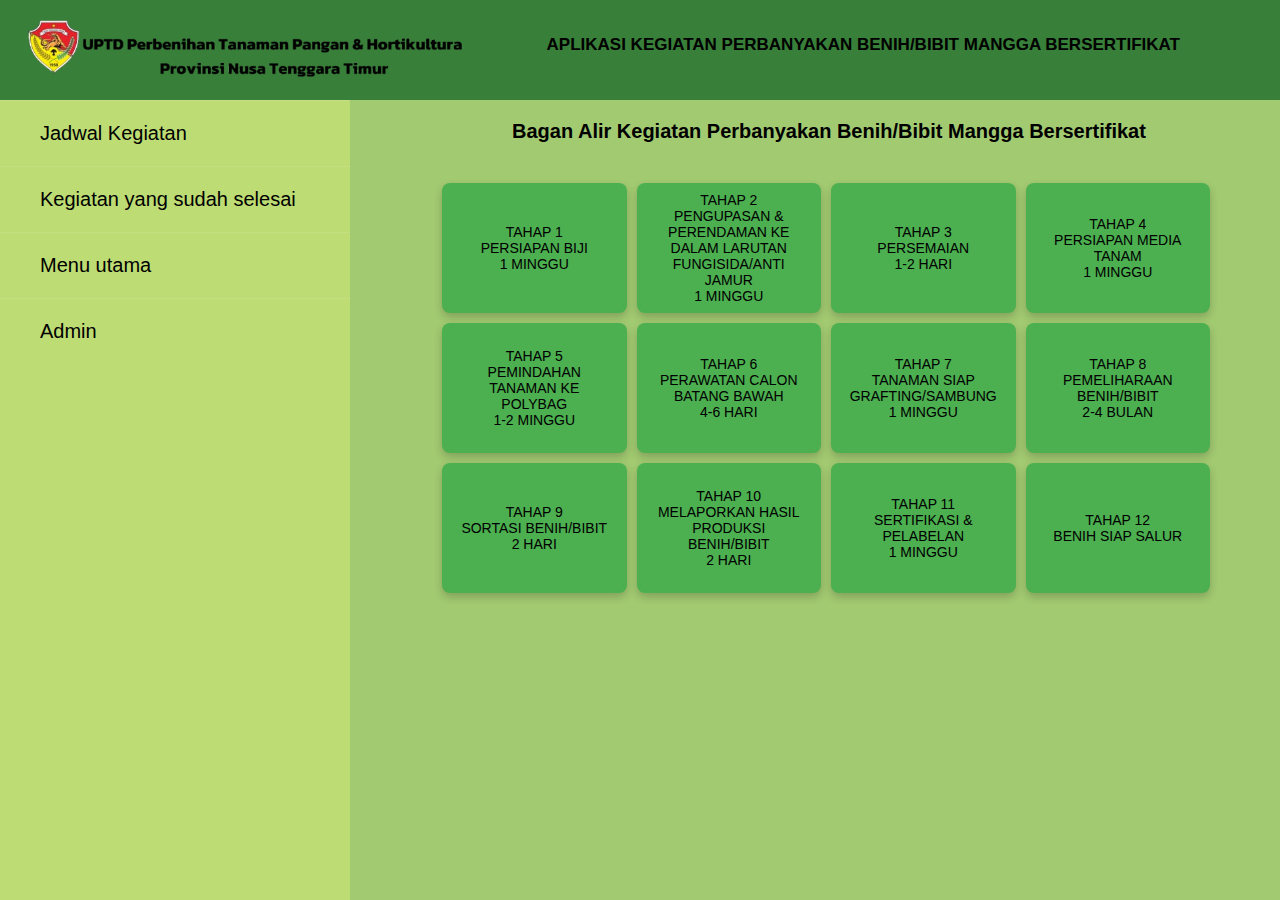
<file: index.html>
<!DOCTYPE html>
<html lang="en">

<head>
    <meta charset="UTF-8">
    <meta name="viewport" content="width=device-width, initial-scale=1.0">
    <title>penjadwalan kegiatan</title>
    <link rel="stylesheet" href="style.css">
</head>

<body>
    <div class="container">
        <header><img src="logoo.png" alt=""></header>
        <h2>APLIKASI KEGIATAN PERBANYAKAN BENIH/BIBIT MANGGA BERSERTIFIKAT</h2>
    </div>
    <div class="sidebar">
        <ul>
            <li><a href="kegiatan.php">Jadwal Kegiatan</a></li>
            <li><a href="kegiatan_selesai.php">Kegiatan yang sudah selesai</a></li>
            <li><a href="utama.html">Menu utama</a></li>
            <li><a href="login.html">Admin</a></li>

        </ul>
    </div>
    <h3>Bagan Alir Kegiatan Perbanyakan Benih/Bibit Mangga Bersertifikat</h2>
        <div class="container2">
            <div class="box">Tahap 1<br>Persiapan Biji<br>1 Minggu</div>
            <div class="box">Tahap 2<br>Pengupasan & Perendaman Ke Dalam Larutan Fungisida/Anti Jamur<br>1 Minggu </div>
            <div class="box">Tahap 3<br>Persemaian<br>1-2 Hari</div>
            <div class="box">Tahap 4<br>Persiapan Media Tanam<br>1 Minggu</div>

            <div class="box">Tahap 5<br>Pemindahan Tanaman Ke Polybag<br>1-2 Minggu</div>
            <div class="box">Tahap 6<br>Perawatan Calon Batang Bawah<br>4-6 Hari</div>
            <div class="box">Tahap 7<br>Tanaman Siap Grafting/Sambung<br>1 Minggu</div>
            <div class="box">Tahap 8<br>Pemeliharaan Benih/Bibit<br>2-4 Bulan</div>

            <div class="box">Tahap 9<br>Sortasi Benih/Bibit<br>2 Hari</div>
            <div class="box">Tahap 10<br>Melaporkan Hasil Produksi Benih/Bibit<br>2 Hari</div>
            <div class="box">Tahap 11<br>Sertifikasi & Pelabelan<br>1 Minggu</div>
            <div class="box">Tahap 12<br>BENIH SIAP SALUR</div>
        </div>

</body>
<style>
    h3 {
        margin-top: 20px;
        font-size: 20px;
        margin-left: 40%;
    }

    .container2 {
        display: grid;
        grid-template-columns: repeat(4, 1fr);
        gap: 10px;
        width: 60%;
        margin: 20px auto;
        margin-right: 50px;
        padding: 20px;
    }

    .container header img {
        width: 450px;
        margin-left: 20px;
    }

    .container h2 {
        font-size: 17px;
    }

    .box {
        background-color: #4CAF50;
        color: black;
        padding: 15px;
        border-radius: 8px;
        box-shadow: 0 4px 8px rgba(0, 0, 0, 0.2);
        font-size: 14px;
        text-transform: uppercase;
        display: flex;
        justify-content: center;
        align-items: center;
        height: 100px;
        text-align: center;
    }
    
</style>

</html>
</file>
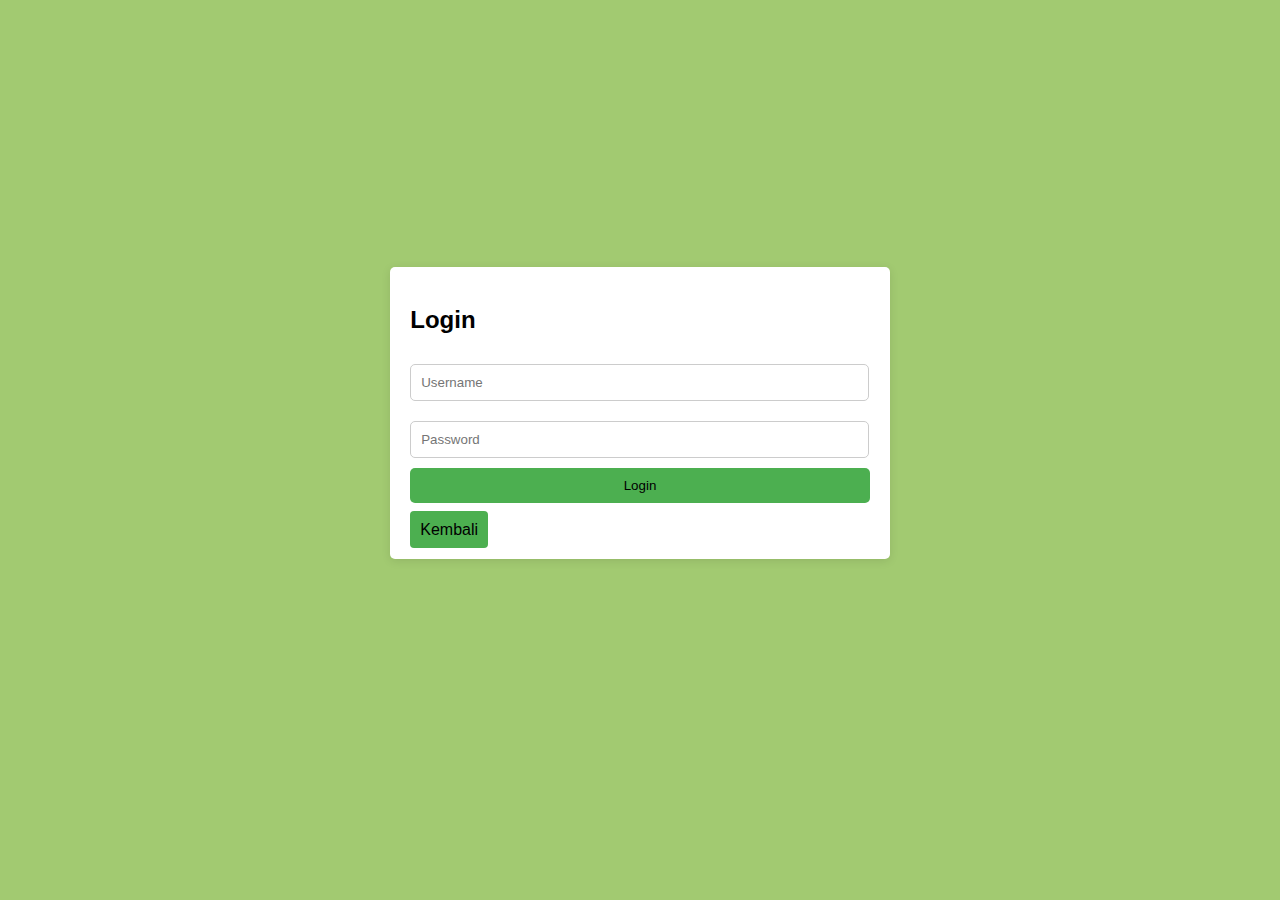
<file: login.html>
<!DOCTYPE html>
<html lang="en">
<head>
    <meta charset="UTF-8">
    <meta name="viewport" content="width=device-width, initial-scale=1.0">
    <title>Login</title>
    <style>
        body {
            font-family: Arial, sans-serif;
            background-color: #A2CA71;
            display: flex;
            justify-content: center;
            align-items: center;
            height: 90vh;
        }
        .login-container {
            background-color: #fff;
            padding: 20px;
            border-radius: 5px;
            box-shadow: 0 2px 10px rgba(0, 0, 0, 0.1);
        }
        .login-container h2 {
            margin-bottom: 20px;
        }
        input[type="text"], input[type="password"] {
            width: 95%;
            padding: 10px;
            margin: 10px 0;
            border: 1px solid #ccc;
            border-radius: 5px;
        }
        input[type="submit"] {
            width: 100%;
            padding: 10px;
            background-color: #4CAF50;
            color: black;
            border: none;
            border-radius: 5px;
            cursor: pointer;
        }
        input[type="submit"]:hover {
            background-color: #45a049;
        }
        .error {
            color: red;
        }
        a {
        
        background-color: #4CAF50;
        color: black;
        padding: 10px;
        border: none;
        border-radius: 4px;
        cursor: pointer;
        text-decoration: none;
        }
    </style>
</head>
<body>
    <div class="login-container">
        <h2>Login</h2>
        <form action="login.php" method="POST">
            <input type="text" name="username" placeholder="Username" required>
            <input type="password" name="password" placeholder="Password" required>
            <input type="submit" value="Login"><br><br>
            <a href="index.html" class="btn-text">Kembali</a>
        </form>
    </div>
</body>
</html>
</file>
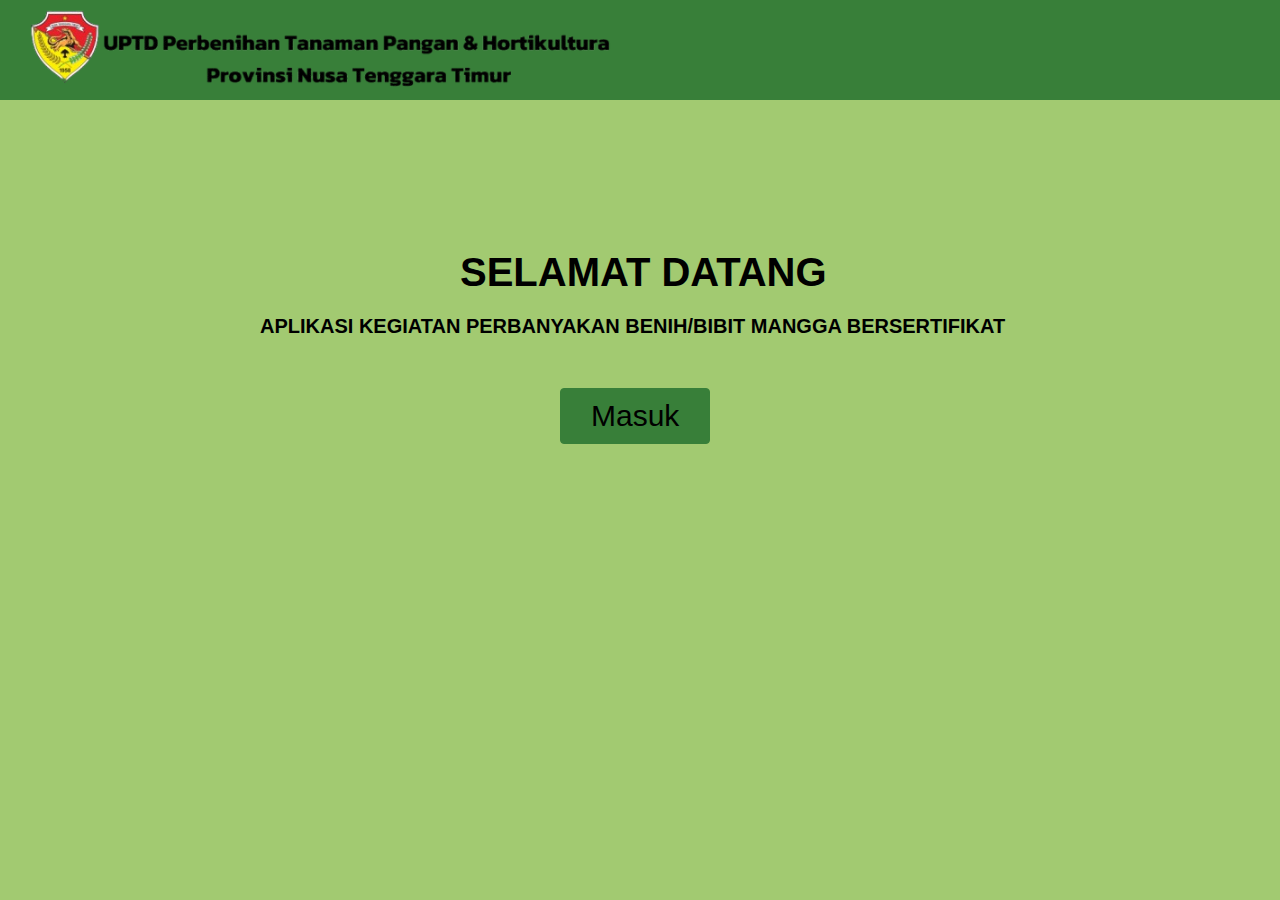
<file: utama.html>
<!DOCTYPE html>
<html lang="en">

<head>
    <meta charset="UTF-8">
    <meta name="viewport" content="width=device-width, initial-scale=1.0">
    <title>Jadwal Pengingat Tanaman Mangga</title>
    <link rel="stylesheet" href="style.css">
</head>

<body>
    <div class="container">
        <header><img src="logoo.png" alt=""></header>
    </div>
    <div class="container2">
        <div class="content-1">
            <h1>SELAMAT DATANG</h1>
        </div>
        <div class="content-2">
            <h2>APLIKASI KEGIATAN PERBANYAKAN BENIH/BIBIT MANGGA BERSERTIFIKAT</h2>
        </div>
        <div class="btn-container">
            <a href="index.html" class="btn-text">Masuk</a>
        </div>
    </div>
</body>
<style>
    * {
        margin: 0;
        padding: 0;
        box-sizing: border-box;
    }

    body {
        height: 100vh;
        font-family: arial, sans-serif;
        background-color: #A2CA71;
        background-position: center;
        background-size: 100% 100%;
        overflow: hidden;
    }

    .container header img {
        width: 600px;
        margin-left: 20px;
    }

    .container {
        width: 100%;
        height: 100px;
        background-color: #387F39;
        justify-content: space-between;
        font-size: 12px;
        align-items: center;
        display: flex;
        flex-direction: row;

    }

    .navbar {
        background-color: #F6E96B;
        color: white;
        display: flex;
        justify-content: space-between;
        align-items: center;
        padding: 15px;
    }

    .btn {
        background-color: #BEDC74;
        color: black;
        padding: 10px 20px;
        border: 1px solid #BEDC74;
        border-radius: 4px;
        cursor: pointer;
        text-decoration: none;
    }

    .logo {
        font-size: 24px;
        font-weight: bold;
        color: white;
        text-decoration: none;
        margin: 0 20px 0 25px;
        cursor: pointer;
    }

    .container2 {
        width: 1000px;
        height: auto;
        margin: auto;
        position: relative;
    }

    .content-1 h1 {
        font-size: 40px;
        margin-bottom: 20px;
        margin-top: 15%;
        margin-left: 32%;
    }

    .content-2 h2 {
        font-size: 20px;
        padding-left: 12%;
    }

    .btn-text {
        background-color: #387F39;
        color: black;
        padding: 10px 30px;
        border: 1px solid #387F39;
        border-radius: 4px;
        font-size: 30px;
        cursor: pointer;
        margin-bottom: 20px;
        margin-top: 5%;
        margin-left: 42%;
        display: inline-block;
        text-decoration: none;
    }

    .btn-text-1 {
        color: black;
        padding: 10px 30px;
        border-radius: 4px;
        font-size: 30px;
        cursor: pointer;
        margin-bottom: 20px;
        margin-top: 5%;
        margin-left: -15%;
        display: inline-block;
        text-decoration: none;
    }

    .btn-text-2 {
        color: black;
        padding: 10px 30px;
        border-radius: 4px;
        font-size: 30px;
        cursor: pointer;
        margin-bottom: 20px;
        margin-top: 5%;
        margin-left: -1%;
        display: inline-block;
        text-decoration: none;
    }

    .btn-text-3 {
        color: black;
        padding: 10px 30px;
        border-radius: 4px;
        font-size: 30px;
        cursor: pointer;
        margin-bottom: 20px;
        margin-top: 5%;
        margin-left: -1%;
        display: inline-block;
        text-decoration: none;
    }


    .btn:hover {
        background-color: #B4E380;
    }
</style>

</html>
</file>
<file: style.css>
body {
    font-family: 'Roboto', sans-serif;
    background: #A2CA71;
}
*{
    margin: 0;
    padding: 0;
    list-style: none;
    text-decoration: none;

}
.sidebar{
    position: fixed;
    left: 0 ;
    width: 350px;
    height: 100%;
    background: #BEDC74;
}
.container header img{
    width: 340px; 
    margin-left: 20px;
}
.container {
    width: 100%;
    height: 100px;
    background-color: #387F39;
    justify-content: space-between;
    font-size: 12px;
    align-items: center;
    display: flex;
    flex-direction: row;
    
}
.container h2{
    display: flex;
    flex-direction: row;
    margin-right: 100px;
    margin-bottom: 10px;
    font-size: 19px;

}
.sidebar ul a{
    display: block;
    height: 100%;
    width: 100% ;
    line-height: 65px;
    font-size: 20px;
    color: black;
    padding-left: 40px;
    box-sizing: border-box;
    border-top: 1px solid rgba(255, 255, 255, .1);
}

ul li:hover a{
    padding-left: 50px;
}
</file>
